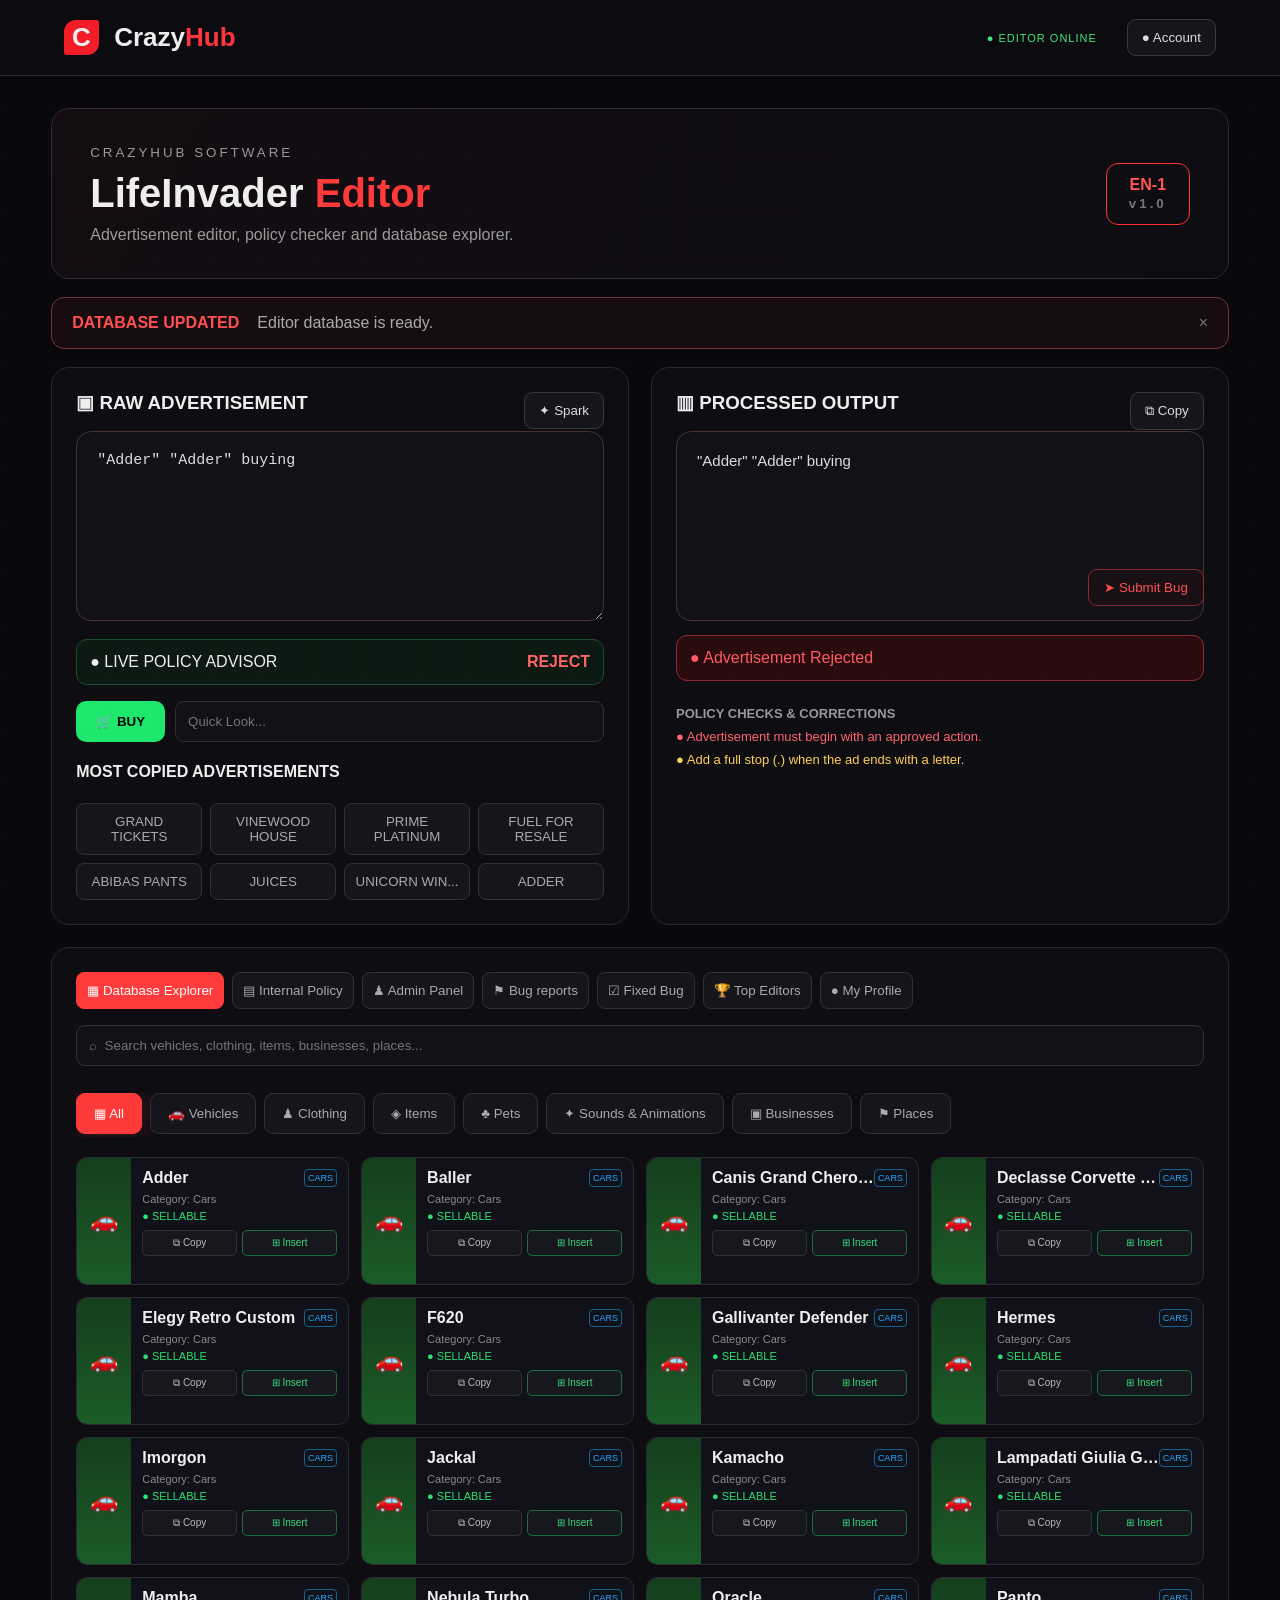
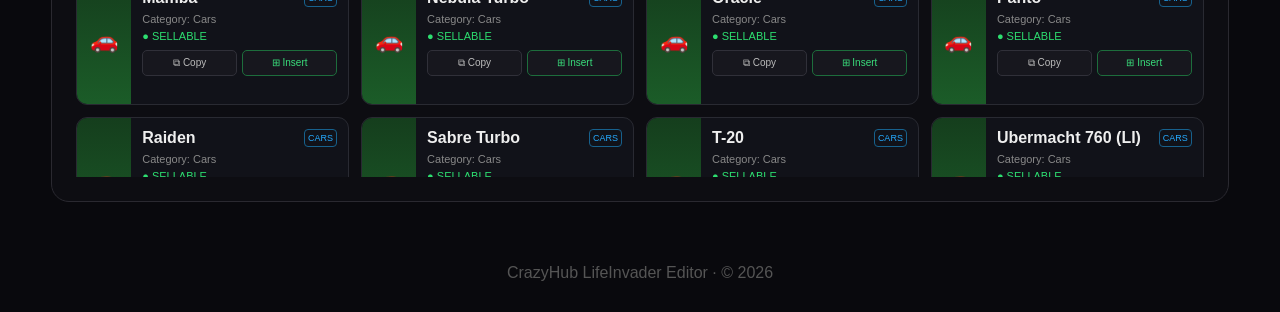
<file: software/lifeinvader/index.html>
<!doctype html><html lang="en"><head><meta charset="utf-8"><meta name="viewport" content="width=device-width,initial-scale=1"><title>CrazyHub — LifeInvader Editor</title><link rel="stylesheet" href="style.css"></head><body><header><div class="brand"><b>C</b> Crazy<span>Hub</span></div><div class="status">● EDITOR ONLINE</div><button>● Account</button></header><main><section class="hero"><div><small>CRAZYHUB SOFTWARE</small><h1>LifeInvader <em>Editor</em></h1><p>Advertisement editor, policy checker and database explorer.</p></div><strong class="ver">EN-1<br><small>v1.0</small></strong></section><div class="notice"><b>DATABASE UPDATED</b><span>Editor database is ready.</span><i>×</i></div><section class="work"><article><h3>▣ RAW ADVERTISEMENT <button id="spark">✦ Spark</button></h3><textarea id="raw">"Adder" "Adder" buying</textarea><div class="advisor"><span>● LIVE POLICY ADVISOR</span> <b id="policyStatus">CHECKING…</b></div><div class="quick"><button id="buy">🛒 BUY</button><input id="search" placeholder="Quick Look..."></div><h4>MOST COPIED ADVERTISEMENTS</h4><div class="chips"><button>GRAND TICKETS</button><button>VINEWOOD HOUSE</button><button>PRIME PLATINUM</button><button>FUEL FOR RESALE</button><button>ABIBAS PANTS</button><button>JUICES</button><button>UNICORN WIN...</button><button>ADDER</button></div></article><article><h3>▥ PROCESSED OUTPUT <button id="copy">⧉ Copy</button></h3><div id="out" class="out">Buying "Adder". Budget: Negotiable.</div><button class="submit" id="submit">➤ Submit Bug</button><div id="policyBanner" class="passed">● Policy Check Passed</div><div id="rules" class="rules"><b>POLICY CHECKS &amp; CORRECTIONS</b><div id="ruleList"><p>Checking against the uploaded Internal Policy…</p></div><div class="frequent" id="frequentBox" hidden><h4>FREQUENT ADS / POLICY EXAMPLES</h4><div class="frequent-list" id="frequentList"></div><div class="policy-meta">Matches examples from the uploaded policy. Verify the current database/template before publishing.</div></div></div></article></section><section class="db"><nav><button class="active">▦ Database Explorer</button><button>▤ Internal Policy</button><button>♟ Admin Panel</button><button>⚑ Bug reports</button><button>☑ Fixed Bug</button><button>🏆 Top Editors</button><button>● My Profile</button></nav><input id="db" placeholder="⌕  Search vehicles, clothing, items, businesses, places..."><div class="cats" id="dbCats">
      <button class="active" data-cat="All">▦ All</button>
      <button data-cat="Vehicles">🚗 Vehicles</button>
      <button data-cat="Clothing">♟ Clothing</button>
      <button data-cat="Items">◈ Items</button>
      <button data-cat="Pets">♣ Pets</button>
      <button data-cat="Sounds & Animations">✦ Sounds &amp; Animations</button>
      <button data-cat="Businesses">▣ Businesses</button>
      <button data-cat="Places">⚑ Places</button>
    </div><div id="cards" class="cards"></div></section></main><footer>CrazyHub LifeInvader Editor · © 2026</footer><script src="policy/policy-data.js"></script><script src="policy/database-data.js"></script><script src="policy-engine.js"></script><script src="script.js"></script></body></html>
</file>
<file: software/lifeinvader/style.css>
*{box-sizing:border-box}body{margin:0;background:#09090d;color:#eee;font-family:Arial,Helvetica,sans-serif}.bg{}body:before{content:"";position:fixed;inset:0;pointer-events:none;opacity:.18;background-image:linear-gradient(#ff263013 1px,transparent 1px),linear-gradient(90deg,#ff263013 1px,transparent 1px);background-size:52px 52px}header{height:76px;border-bottom:1px solid #29262d;background:#0b0b10;display:flex;align-items:center;padding:0 5%;gap:30px;position:sticky;top:0;z-index:5}.brand{font-size:26px;font-weight:900}.brand>b{display:inline-grid;place-items:center;width:35px;height:35px;background:#f21d28;border-radius:12px 3px 12px 3px;margin-right:8px}.brand span{color:#ff363d}.status{margin-left:auto;color:#45e67b;font-size:11px;letter-spacing:1px}header button,article h3 button{background:#15151b;border:1px solid #393941;color:#ddd;border-radius:9px;padding:10px 14px}main{width:min(1450px,92%);margin:32px auto}.hero{padding:34px 38px;border:1px solid #302c34;border-radius:18px;background:linear-gradient(120deg,#140d12,#0c0d12);display:flex;justify-content:space-between;align-items:center}.hero small{color:#999;letter-spacing:3px}.hero h1{font-size:40px;margin:10px 0}.hero em{color:#ff3a3a;font-style:normal}.hero p{color:#999;margin:0}.ver{border:1px solid #f33;border-radius:12px;padding:12px 22px;color:#f55;text-align:center}.ver small{color:#777}.notice{margin:18px 0;padding:16px 20px;border:1px solid #733238;border-radius:13px;background:#170d11;display:flex;gap:18px;align-items:center}.notice b{color:#ff5151}.notice span{color:#aaa}.notice i{margin-left:auto;color:#777}.work{display:grid;grid-template-columns:1fr 1fr;gap:22px}.work article,.db{background:#0d0d12;border:1px solid #2a2930;border-radius:18px;padding:24px}.work h3{margin:0 0 17px}.work h3 button{float:right}.work textarea,.out{width:100%;height:190px;background:#111117;border:1px solid #47332f;border-radius:15px;color:#ddd;padding:20px;font-size:15px;resize:vertical}.advisor,.passed{padding:13px;border-radius:11px;margin-top:14px}.advisor{border:1px solid #17502e;background:#0c1a13;color:#eee}.advisor b{float:right;color:#38e57c}.quick{display:flex;gap:10px;margin-top:16px}.quick button{background:#1de86d;border:0;border-radius:10px;padding:12px 20px;font-weight:900}.quick input,.db>input{flex:1;background:#111117;border:1px solid #303039;border-radius:9px;color:#ddd;padding:12px}.chips{display:grid;grid-template-columns:repeat(4,1fr);gap:8px}.chips button,.cats button,nav button{background:#15151b;border:1px solid #303039;color:#aaa;border-radius:8px;padding:10px}.submit{float:right;margin-top:-52px;background:#191015;color:#ff5050;border:1px solid #8d282e;border-radius:9px;padding:10px 15px}.passed{clear:both;background:#0c2417;border:1px solid #1b6338;color:#36e276}.rules{margin-top:25px;color:#999;font-size:13px}.rules strong{color:#ddd}.db{margin-top:22px}.db nav{display:flex;gap:8px;overflow:auto;margin-bottom:16px}.db nav .active,.cats .active{background:#ff3b3b;border-color:#ff3b3b;color:white}.db>input{width:100%;margin-bottom:13px}.cats{display:flex;gap:8px;overflow:auto;margin-bottom:20px}.cards{display:grid;grid-template-columns:repeat(4,1fr);gap:12px;max-height:540px;overflow:auto}.card{display:grid;grid-template-columns:54px 1fr;min-height:128px;background:#111219;border:1px solid #292a32;border-radius:11px;overflow:hidden}.icon{display:grid;place-items:center;background:linear-gradient(#153e1d,#1b5c28);font-size:23px}.body{padding:11px}.body h4{margin:0 0 6px}.body p{font-size:11px;color:#888;margin:3px 0}.tag{float:right;font-size:9px;color:#25aaff;border:1px solid #17618d;padding:3px;border-radius:4px}.actions{display:flex;gap:5px;margin-top:8px}.actions button{flex:1;background:#17171e;border:1px solid #303039;color:#bbb;border-radius:5px;padding:6px;font-size:10px}.actions .ins{color:#3add7b;border-color:#1d6d3c}.toast{position:fixed;right:24px;bottom:24px;background:#17171d;border:1px solid #f33;border-radius:9px;padding:12px 16px}footer{text-align:center;color:#555;padding:30px}@media(max-width:900px){.work{grid-template-columns:1fr}.cards{grid-template-columns:repeat(2,1fr)}}@media(max-width:600px){.cards{grid-template-columns:1fr}.chips{grid-template-columns:repeat(2,1fr)}.hero h1{font-size:28px}}

.advisor b.check{color:#ffd24a}.advisor b.reject{color:#ff6464}.advisor b.blacklist{color:#ff2e38}.passed.check{background:#261f08!important;border-color:#80651f!important;color:#ffd24a!important}.passed.reject,.passed.blacklist{background:#2a0c0f!important;border-color:#8c2930!important;color:#ff5a62!important}.passed.pass{background:#0c2417!important;border-color:#175a32!important;color:#35df76!important}.rule-blacklist,.rule-reject{color:#ff666d!important}.rule-correction{color:#ffd15a!important}.rule-warning{color:#79b8ff!important}.rule-pass{color:#35df76!important}.rules{max-height:270px;overflow:auto;padding-right:6px}.rules p{margin:8px 0}
.frequent{margin-top:18px;border:1px solid #2d2d36;border-radius:12px;background:#101017;padding:14px}.frequent h4{margin:0 0 10px;color:#aaa;font-size:12px;letter-spacing:1px}.frequent-list{display:grid;gap:8px}.frequent-item{display:flex;justify-content:space-between;align-items:center;gap:10px;padding:10px 12px;background:#15151b;border:1px solid #2d2d36;border-radius:8px;color:#ddd;font-size:12px}.frequent-item button{background:#1a1a21;border:1px solid #3a3a44;color:#bbb;border-radius:7px;padding:7px 10px;cursor:pointer}.frequent-item button:hover{border-color:#ff3b3b;color:#fff}.policy-meta{margin-top:10px;color:#777;font-size:11px}.advisor b.capitalize{color:#7db7ff}

.cats{display:flex;gap:8px;overflow:auto;margin:14px 0 20px;padding-bottom:3px}
.cats button{white-space:nowrap;background:#15151b;border:1px solid #303039;color:#aaa;border-radius:9px;padding:12px 17px;cursor:pointer}
.cats button.active{background:#ff3a3a;border-color:#ff3a3a;color:#fff;box-shadow:0 0 24px rgba(255,58,58,.22)}
.cards{max-height:620px}
.card h4{white-space:nowrap;overflow:hidden;text-overflow:ellipsis}
.card .sellable{color:#2dde70;margin-top:5px}
.card .not-sellable{color:#ffb23e;margin-top:5px}
.empty-db{grid-column:1/-1;padding:50px;text-align:center;color:#777;border:1px dashed #303039;border-radius:12px}
.frequent-item{display:flex;align-items:center;justify-content:space-between;gap:12px;background:#111117;border:1px solid #2e2e36;padding:10px 12px;border-radius:8px;margin-top:8px}
.frequent-item small{display:block;color:#777;margin-top:4px}
.frequent-item button{background:#ff3a3a;border:0;color:white;padding:7px 10px;border-radius:7px}
</file>
